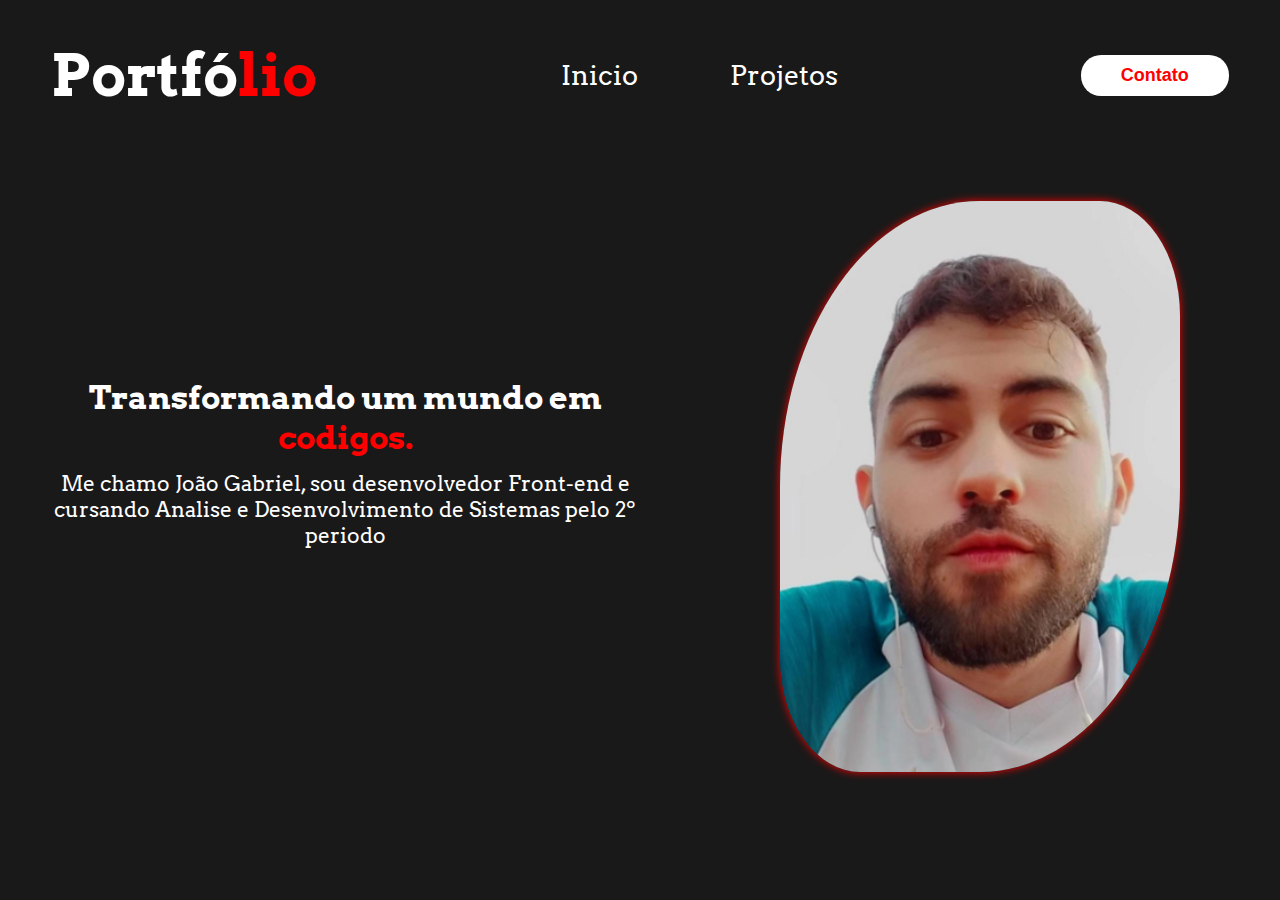
<file: index.html>
<!DOCTYPE html>
<html lang="en">
<head>
    <meta charset="UTF-8">
    <meta name="viewport" content="width=device-width, initial-scale=1.0">
    <title>Meu Portfolio</title>
    <link rel="stylesheet" href="inicio.css">
    <link rel="preconnect" href="https://fonts.googleapis.com">
    <link rel="preconnect" href="https://fonts.gstatic.com" crossorigin>
    <link href="https://fonts.googleapis.com/css2?family=Acme&family=Arvo&display=swap" rel="stylesheet">
    <link rel="shortcut icon" type="imagex/png" href="portfolio.ico">
</head>
<body>

    <header>
        <div class="interface">
            <div class="logo">
                <a href="index.html"><h1>Portfó<span>lio</span></h1></a>
            </div>
            <nav class="menu-desktop">
                <ul>
                    <li>
                        <a href="index.html" class="menu-inicio">Inicio</a>
                    </li>
                    <li>
                        <a href="projetos.html" class="menu-projetos">Projetos</a>
                    </li>
                </ul>
            </nav>

            <div class="btn-contato">
                <a href="contato.html">
                    <button>Contato</button>
                </a>
            </div>
        </div>
        
    </header>

    <main>
        <section class="corpo">
            <div class="corpo-texto">
                <div class="flex">
                    <div class="texto-topo-site">
                        <h1>Transformando um mundo em <span>codigos.</span> </h1>
                        <p>Me chamo João Gabriel, sou desenvolvedor Front-end e cursando Analise e Desenvolvimento de Sistemas pelo 2º periodo</p>
                    </div>
                    <div class="img-topo-site">
                        <img src="img-site.png" alt="">
                    </div>
                </div>
            </div>
            
        </section>
    </main>
</body>
</html>
</file>
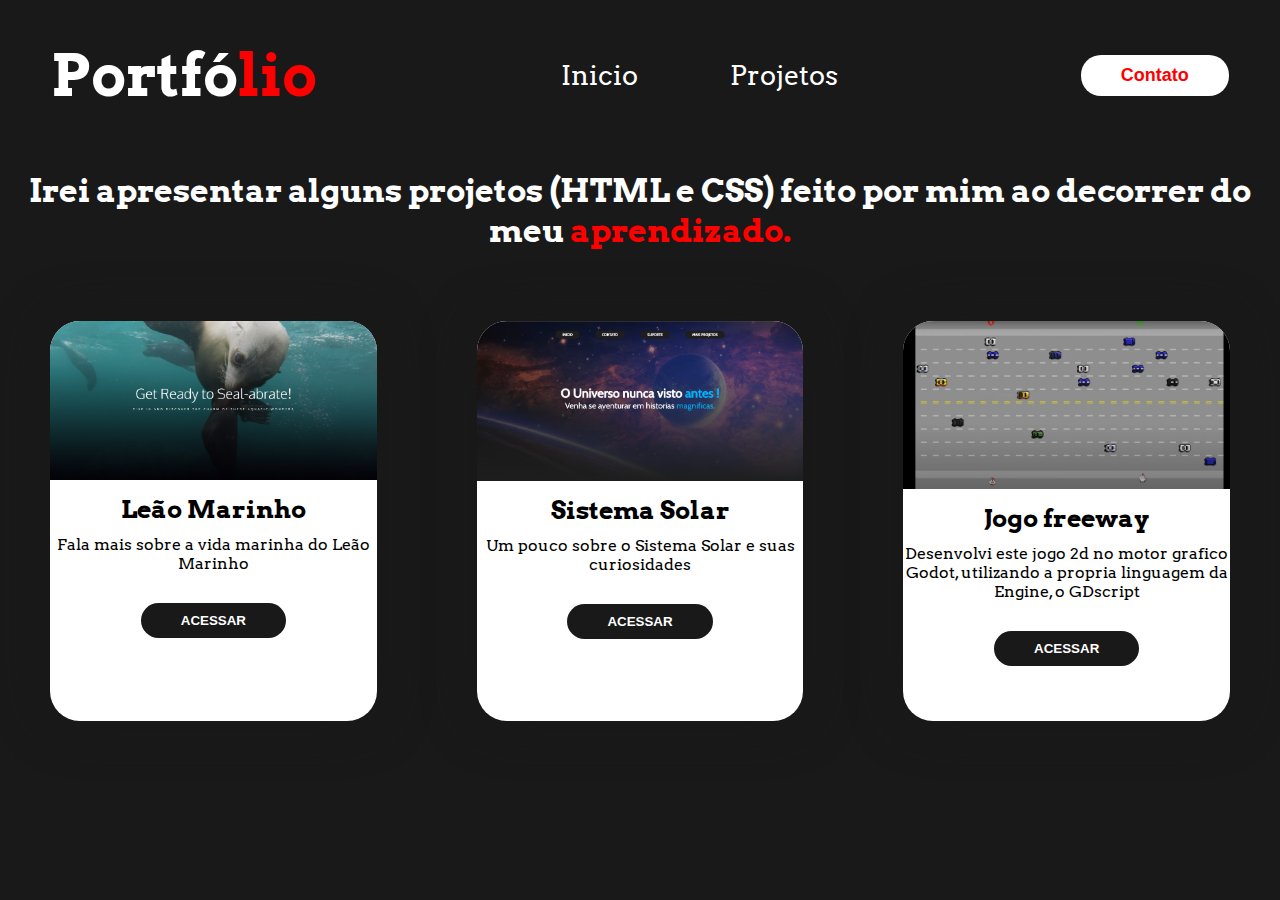
<file: projetos.html>
<!DOCTYPE html>
<html lang="pt-br">
<head>
    <meta charset="UTF-8">
    <meta name="viewport" content="width=device-width, initial-scale=1.0">
    <title>Meu Portfolio</title>
    <link rel="stylesheet" href="projetos.css">
    <link rel="preconnect" href="https://fonts.googleapis.com">
    <link rel="preconnect" href="https://fonts.gstatic.com" crossorigin>
    <link href="https://fonts.googleapis.com/css2?family=Acme&family=Arvo&display=swap" rel="stylesheet">
    <link rel="shortcut icon" type="imagex/png" href="portfolio.ico">
</head>
<body>

    <header>
        <div class="interface">
            <div class="logo">
                <a href="index.html"><h1>Portfó<span>lio</span></h1></a>
            </div>
            <nav class="menu-desktop">
                <ul>
                    <li>
                        <a href="index.html" class="menu-inicio">Inicio</a>
                    </li>
                    <li>
                        <a href="projetos.html" class="menu-projetos">Projetos</a>
                    </li>
                </ul>
            </nav>

            <div class="btn-contato">
                <a href="contato.html">
                    <button>Contato</button>
                </a>
            </div>
        </div>
        
    </header>

    <main>
        <section>
            <div class="txt-principal">
                <h1>Irei apresentar alguns projetos (HTML e CSS) feito por mim ao decorrer do meu <span> aprendizado.</span></h1>
            </div>
            <div class="main-cards">
                <div class="card card1">
                    <img src="img-list-leao.png" alt="imagem1">
                    <h1>Leão Marinho</h1>
                    <p>Fala mais sobre a vida marinha do Leão Marinho</p>
                    <button><a href="leao marinho/index.html" target="_blank">ACESSAR</a></button>
                </div>
                <div class="card card2">
                    <img src="img-list-planetas.png" alt="imagem1">
                    <h1>Sistema Solar</h1>
                    <p>Um pouco sobre o Sistema Solar e suas curiosidades</p>
                    <button><a href="Projetos/index.html" target="_blank">ACESSAR</a></button>
                </div>
                <div class="card card3">
                    <img src="img-list-jogo.jpeg" alt="imagem1">
                    <h1>Jogo freeway</h1>
                    <p>Desenvolvi este jogo 2d no motor grafico Godot, utilizando a propria linguagem da Engine, o GDscript</p>
                    <button><a href="https://www.youtube.com/watch?v=hphy6HueBLA" target="_blank">ACESSAR</a></button>
                </div>
               
            </div>
            
        </section>
    </main>
</body>
</html>
</file>
<file: inicio.css>
*{
    margin: 0;
    padding: 0;
    box-sizing: border-box;
}

:root{
    --cor-principal: #f00;
    --cor-elementos: #fff;
    --cor-fundo: #1a1919;
    --cor-borders: #7e2e2e;
}

body{
    background-color: var(--cor-fundo);
    height: 100vh;
}

.interface{
    margin: 0 auto;
}

.flex{
    display: flex;
}
header{
    padding: 40px 4%;
}

header > .interface{
    display: flex;
    align-items: center;
    justify-content: space-between;
}

header a{
    text-decoration: none;
    color: var(--cor-elementos);
}

header nav ul {
    list-style-type: none;
}

header nav ul li{
    display: inline-block;
    padding: 0 44px;
    font-size: 1.7rem;
}

.logo{
    font-family: "Arvo", sans-serif, serif;
    font-size: 1.8rem;
}
.logo:hover{
    transition: 1s ease-in-out;
    text-shadow: 10px 10px 10px var(--cor-borders);
}
.logo:not(:hover){
    transition: 0.7s ease-in-out;
}

span{
    color: var(--cor-principal);
}

.menu-inicio, 
.menu-projetos{
    font-family: "Arvo", sans-serif, serif;
    cursor: pointer;
    
    
}
.menu-inicio:hover,
.menu-projetos:hover{
    color: var(--cor-principal);
    transition: 1s;
}
.menu-inicio:not(:hover),
.menu-projetos:not(:hover){
    color: var(--cor-elementos);
    transform: none;
    transition: .8s;
}

header .btn-contato button{ 
    padding: 10px 40px;
    font-size: 18px;
    font-weight: 700;
    border-radius: 20px;
    background-color: var(--cor-elementos);
    border: 0;
    cursor: pointer;
    
}

header .btn-contato button:hover{
    background-color: var(--cor-principal);
    color: var(--cor-elementos);
    transform: rotate(4deg);
    box-shadow: 0px 0px 8px var(--cor-principal);
    transition: 1s;
}
header .btn-contato button:not(:hover) {
    background-color: var(--cor-elementos);
    color: var(--cor-principal);
    transform: none;
    box-shadow: none;
    transition: 0.8s;
}

.texto-topo-site{
    padding: 40px 4%;
}

section h1,
section p{
    font-family: "Arvo", sans-serif, serif;
    color: var(--cor-elementos);
}
section h1{
    font-size: 2rem;
    margin-bottom: .8rem;
    text-align: center;
}
section p{
    font-size: 1.3rem;
    text-align: center;
}

section.corpo .flex{
    align-items: center;
    justify-content: center;
    gap: 90px;
}

 .corpo .img-topo-site img{
    position: relative;
    animation: flutuar 1.4s ease-in-out infinite alternate;
    box-shadow:  0px 0px 8px var(--cor-principal);
}

@keyframes flutuar {
    0%{
        top: 0;
        box-shadow:  0px 0px 0px var(--cor-principal);
    }
    100%{
        top: 30px;
        box-shadow:  0px 0px 40px var(--cor-principal);
    }
} 



.img-topo-site  img{
    width: 400px;
    margin-top: 50px;
    margin-right: 100px;
    /* border-radius: 100px;    */
    border-radius: 50% 20% 50% 20%;
}
</file>
<file: projetos.css>
*{
    margin: 0;
    padding: 0;
    box-sizing: border-box;
}

:root{
    --cor-principal: #f00;
    --cor-elementos: #fff;
    --cor-fundo: #1a1919;
    --cor-borders: #7e2e2e;
    --cor-card2: #00d5ff;
}

body{
    background-color: var(--cor-fundo);
    height: 100vh;
}

.interface{
    margin: 0 auto;
}

.flex{
    display: flex;
}
header{
    padding: 40px 4%;
}

header > .interface{
    display: flex;
    align-items: center;
    justify-content: space-between;
}

header a{
    text-decoration: none;
    color: var(--cor-elementos);
}

header nav ul {
    list-style-type: none;
}

header nav ul li{
    display: inline-block;
    padding: 0 44px;
    font-size: 1.7rem;
}

.logo{
    font-family: "Arvo", sans-serif, serif;
    font-size: 1.8rem;
}
.logo:hover{
    transition: 1s ease-in-out;
    text-shadow: 10px 10px 10px var(--cor-borders);
}
.logo:not(:hover){
    transition: 0.7s ease-in-out;
}

span{
    color: var(--cor-principal);
}

.menu-inicio, 
.menu-projetos{
    font-family: "Arvo", sans-serif, serif;
    cursor: pointer;
    
    
}
.menu-inicio:hover,
.menu-projetos:hover{
    color: var(--cor-principal);
    transition: 1s;
}
.menu-inicio:not(:hover),
.menu-projetos:not(:hover){
    color: var(--cor-elementos);
    transform: none;
    transition: .8s;
}

header .btn-contato button{ 
    padding: 10px 40px;
    font-size: 18px;
    font-weight: 700;
    border-radius: 20px;
    background-color: var(--cor-elementos);
    border: 0;
    cursor: pointer;
    
}

header .btn-contato button:hover{
    background-color: var(--cor-principal);
    color: var(--cor-elementos);
    transform: rotate(4deg);
    box-shadow: 0px 0px 8px var(--cor-principal);
    transition: 1s;
}
header .btn-contato button:not(:hover) {
    background-color: var(--cor-elementos);
    color: var(--cor-principal);
    transform: none;
    box-shadow: none;
    transition: 0.8s;
}

.texto-topo-site{
    padding: 40px 4%;
}

section .txt-principal{
    text-align: center;
    color: var(--cor-elementos);
    font-family: "Arvo", sans-serif, serif;
    margin-top: 20px;
    margin-bottom: 20px;
}
section .list-projetos li {
    border: 4px solid none;
    background-color: #1c1c11;
    color: #fff;
    cursor: pointer;
    display: inline-block;
    margin-top: 30px;
    margin-left: 30px;
    height: 320px; /* Ajuste a altura para acomodar a imagem */
    width: 400px;
    text-align: center;
    position: relative;
    overflow: hidden;

}

section .list-projetos img {
    width: 100%;
    height: 100%;
    object-fit: cover;
    object-position: center center; /* Garante que a imagem esteja centralizada */
    transition: opacity .9 5s ease; /* Adiciona uma transição suave */
}
section .list-projetos img:hover{
    opacity: .9;
}


section .list-projetos h3 {
    position: absolute;
    top: 50%; /* Posiciona no meio vertical */
    left: 50%; /* Posiciona no meio horizontal */
    transform: translate(-50%, -50%); /* Centraliza completamente */
    z-index: 1; /* Garante que fique acima da imagem */
}

section .list-projetos button {
    position: absolute;
    bottom: 10px; /* Ajuste conforme necessário para a distância do botão até o fundo */
    left: 50%;
    transform: translateX(-50%);
    padding: 10px 20px; /* Ajuste conforme necessário */
    font-size: 16px; /* Ajuste conforme necessário */
    z-index: 1; /* Garante que fique acima da imagem */
}
.main-cards{
    display: flex;
    justify-content: center;
}
 .card{
    margin: 50px;
    background-color: var(--cor-elementos);
    width: 350px;
    height: 400px;
    border-radius: 30px;
    text-align: center;
    font-family: "Arvo", sans-serif, serif;
}
.card:hover{
    box-shadow: 0px 0px 20px var(--cor-borders);
    transition: 1s ease-in-out;
}
.card:not(:hover){
    box-shadow: 0px 0px 50px var(--cor-fundo);
    transition: 0.5s ease-in-out;
}
.card card2:hover{
    box-shadow: 0px 0px 20px var(--cor-fundo);
    transition: 1s ease-in-out;
}
.card card2:not(:hover){
    box-shadow: 0px 0px 20px var(--cor-card2);
    transition: 0.5s ease-in-out;
}



 .card > h1{
    font-size: 25px;
    padding: 10px;
}
.card > button{
    padding: 10px 40px;
    margin: 30px;
    border: none;
    background-color: var(--cor-fundo);
    color: var(--cor-elementos);
    font-weight: bold;
    border-radius: 20px;
    cursor: pointer;
}
.card button:hover{
    background-color: var(--cor-principal);
    transition: 1s ease-in-out;
    box-shadow: 0px 0px 15px var(--cor-principal);
}
.card button:not(:hover){
    background-color: var(--cor-fundo);
    transition: 0.5s ease-in-out;
    box-shadow: none;
}
 .card > img{
    width: 100%;
    border-top-right-radius: 30px;
    border-top-left-radius: 30px;
 } 

 .card  a{
    text-decoration: none;
    color: var(--cor-elementos);
 }
</file>
